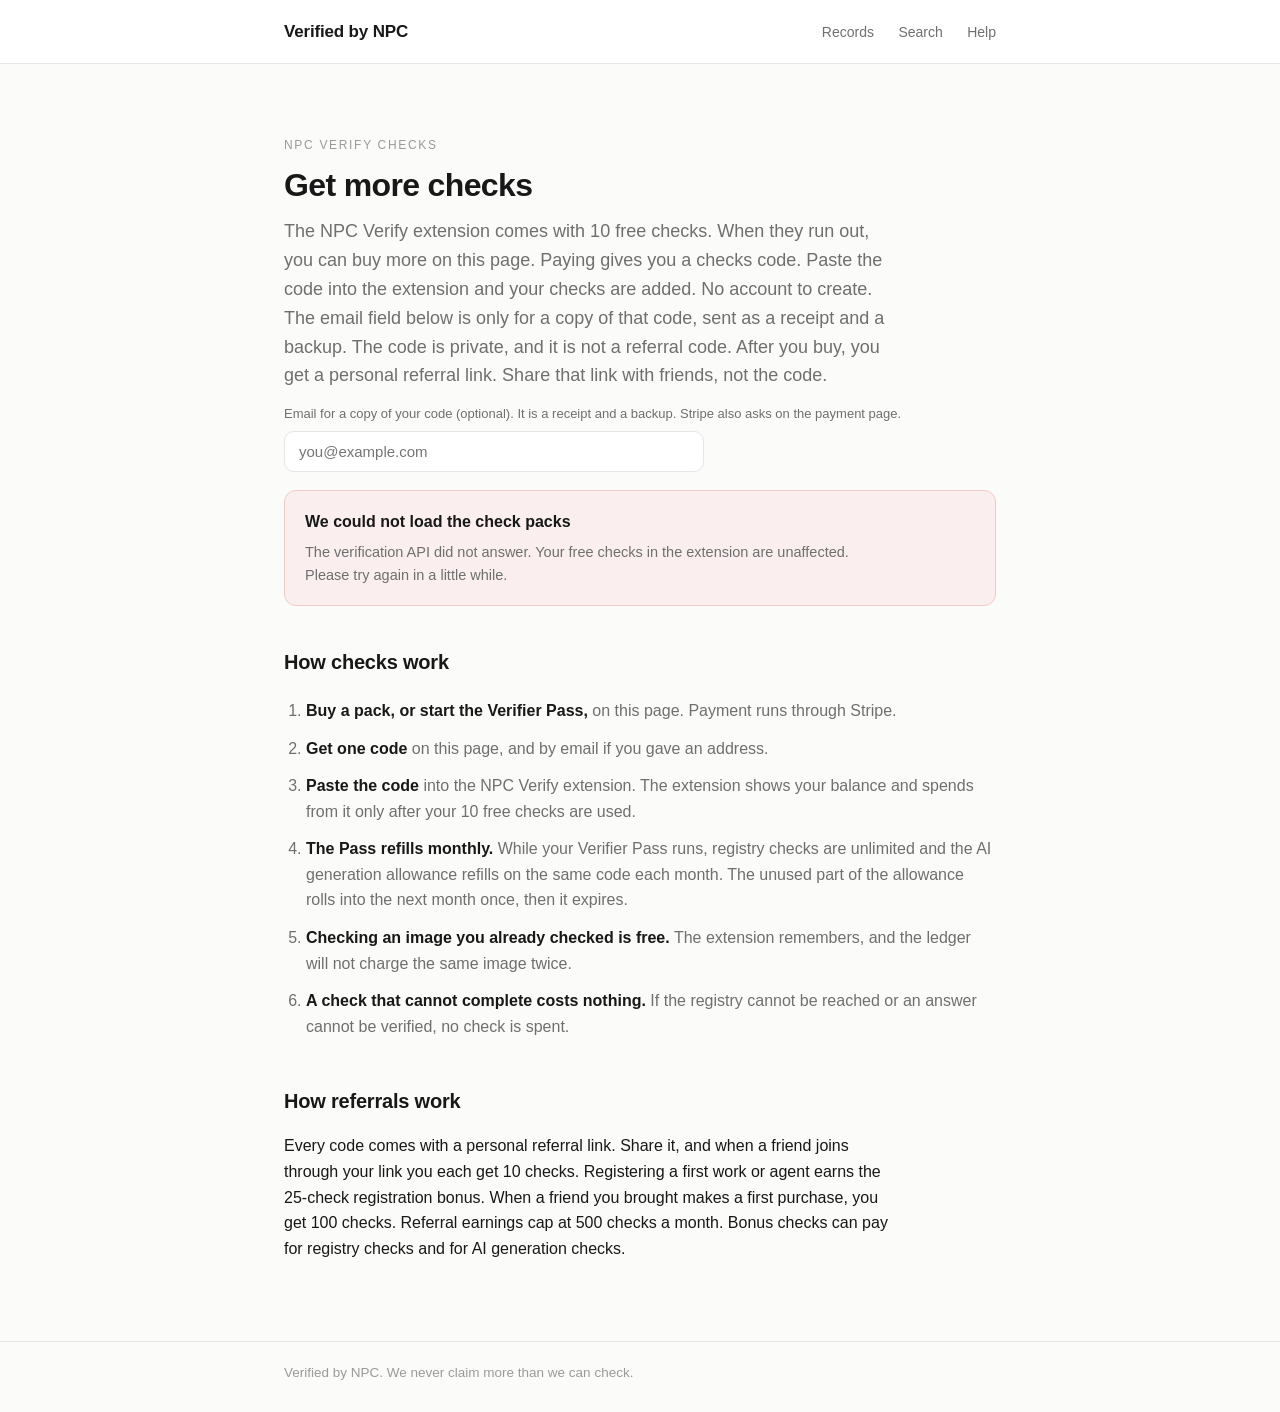
<file: dashboard/credits-page/index.html>
<!DOCTYPE html>
<html lang="en">
<head>
<meta charset="utf-8">
<meta name="viewport" content="width=device-width, initial-scale=1">
<title>Get checks - Verified by NPC</title>
<!--
  NPC Verify check packs: the purchase page for paid credits.
  Ships with the dashboard export (wired 2026-10-29):
  dashboard/export_static.py copies this file verbatim to
  get-checks/index.html, so it serves at /get-checks on
  verify.npclabs.xyz (the address the API's purchase email and the
  extension's credits flow already point at). It talks to the NPC
  API (default https://api.npclabs.xyz; override with ?api= for a
  local demo). Prices come from the API, never from this file.
-->
<style>
:root{
  --ink:#181818; --muted:#6f6f6f; --faint:#9a9a9a;
  --line:#e6e6e4; --bg:#fbfbf9; --card:#ffffff;
  --ok:#1a7a3c; --okbg:#eef7f0;
  --warn:#8f5e00; --warnbg:#faf4e3;
  --bad:#b02318; --badbg:#fbeeee;
  --unk:#6f6f6f; --unkbg:#f2f2f1;
}
*{box-sizing:border-box}
body{margin:0;background:var(--bg);color:var(--ink);
  font-family:-apple-system,BlinkMacSystemFont,"SF Pro Text",Inter,"Segoe UI",Roboto,Helvetica,Arial,sans-serif;
  font-size:16px;line-height:1.6;-webkit-font-smoothing:antialiased}
.wrap{max-width:760px;margin:0 auto;padding:0 24px}
.top{border-bottom:1px solid var(--line);background:var(--card)}
.top-in{display:flex;align-items:baseline;justify-content:space-between;flex-wrap:wrap;padding-top:18px;padding-bottom:18px;gap:12px}
.brand{color:var(--ink);text-decoration:none;font-weight:650;font-size:17px;letter-spacing:-0.01em}
nav a{color:var(--muted);text-decoration:none;font-size:14px;margin-left:20px}
nav a:hover{color:var(--ink)}
main.wrap{padding:72px 24px 64px}
h1{font-size:32px;line-height:1.25;letter-spacing:-0.02em;font-weight:650;margin:0 0 12px}
h2{font-size:20px;font-weight:650;letter-spacing:-0.01em;margin:40px 0 10px}
.kicker{font-size:12px;letter-spacing:.14em;text-transform:uppercase;color:var(--faint);margin:0 0 10px}
.lede{font-size:18px;color:var(--muted);max-width:34em;margin:0 0 8px}
p{max-width:38em}
a{color:var(--ink)}
.card{background:var(--card);border:1px solid var(--line);border-radius:12px;padding:20px 22px;margin:16px 0}
.card h3{margin:0 0 6px;font-size:17px;font-weight:650}
.card p{margin:6px 0 0;color:var(--muted);font-size:15px}
.card.featured{border-color:var(--ink)}
.pill{display:inline-block;font-size:11.5px;font-weight:650;letter-spacing:.08em;text-transform:uppercase;
  padding:3px 11px;border-radius:999px;border:1px solid var(--line);background:var(--unkbg);color:var(--unk);white-space:nowrap}
.pill.verified{color:var(--ok);background:var(--okbg);border-color:#cfe8d6}
.price{font-size:28px;font-weight:650;letter-spacing:-0.02em;margin:8px 0 0}
.termsline{color:var(--faint);font-size:13.5px;margin:2px 0 0}
button{padding:11px 20px;font-size:15px;font-weight:600;border:0;border-radius:10px;background:var(--ink);color:#fff;cursor:pointer;margin-top:14px}
button:hover{opacity:.88}
button[disabled]{opacity:.5;cursor:default}
input[type=email]{width:100%;max-width:420px;padding:11px 14px;font-size:15px;border:1px solid var(--line);
  border-radius:10px;background:var(--card);color:var(--ink)}
label.small{font-size:13px;color:var(--muted);display:block;margin:14px 0 6px}
.keybox{background:#f4f4f2;border:1px solid var(--line);border-radius:8px;padding:12px 14px;margin:8px 0}
.mono{font-family:ui-monospace,SFMono-Regular,Menlo,Consolas,monospace;font-size:15px;word-break:break-all}
.notice{border:1px solid var(--line);border-radius:12px;padding:18px 20px;background:var(--card);margin:18px 0}
.notice.warn{background:var(--warnbg);border-color:#e9d9ab}
.notice.bad{background:var(--badbg);border-color:#efc9c4}
.notice h3{margin:0 0 6px;font-size:16px}
.notice p{margin:4px 0 0;color:var(--muted);font-size:14.5px}
.steps{margin:14px 0;padding-left:22px}
.steps li{padding:6px 0;color:var(--muted)}
.steps li strong{color:var(--ink);font-weight:650}
.hidden{display:none}
footer{border-top:1px solid var(--line);color:var(--faint);font-size:13.5px}
footer .wrap{padding-top:20px;padding-bottom:28px}
</style>
</head>
<body>
<header class="top">
  <div class="wrap top-in">
    <a class="brand" href="/">Verified by NPC</a>
    <nav>
      <a href="/records">Records</a>
      <a href="/search">Search</a>
      <a href="/help">Help</a>
    </nav>
  </div>
</header>

<main class="wrap">
  <p class="kicker">NPC Verify checks</p>
  <h1>Get more checks</h1>
  <p class="lede">The NPC Verify extension comes with 10 free checks. When they run out, you can buy more on this page. Paying gives you a checks code. Paste the code into the extension and your checks are added. No account to create. The email field below is only for a copy of that code, sent as a receipt and a backup. The code is private, and it is not a referral code. After you buy, you get a personal referral link. Share that link with friends, not the code.</p>

  <div id="success" class="hidden">
    <h2>Your checks code</h2>
    <div class="notice">
      <h3>Payment received</h3>
      <p>Here is your code. It appears on this page once, so save it now. If you gave an email address at checkout, the same code is on its way to your inbox.</p>
      <div class="keybox mono" id="code-box">Reading your purchase...</div>
      <button id="copy-btn" type="button" class="hidden">Copy the code</button>
      <p>Open the NPC Verify extension, paste the code into the credits field, and your checks are ready. Anyone who has this code can spend its checks, so keep it somewhere safe, like a gift card.</p>
    </div>
  </div>

  <div id="shop">
    <label class="small" for="email">Email for a copy of your code (optional). It is a receipt and a backup. Stripe also asks on the payment page.</label>
    <input type="email" id="email" autocomplete="email" placeholder="you@example.com">
    <div id="packs"><p>Loading check packs...</p></div>
    <div id="checkout-off" class="notice warn hidden">
      <h3>Checkout is not open yet</h3>
      <p>Check packs are priced and ready, but the payment rail is still being connected on our side. Nothing can be charged from this page right now.</p>
    </div>
    <div id="shop-error" class="notice bad hidden">
      <h3>We could not load the check packs</h3>
      <p>The verification API did not answer. Your free checks in the extension are unaffected. Please try again in a little while.</p>
    </div>
  </div>

  <h2>How checks work</h2>
  <ol class="steps">
    <li><strong>Buy a pack, or start the Verifier Pass,</strong> on this page. Payment runs through Stripe.</li>
    <li><strong>Get one code</strong> on this page, and by email if you gave an address.</li>
    <li><strong>Paste the code</strong> into the NPC Verify extension. The extension shows your balance and spends from it only after your 10 free checks are used.</li>
    <li><strong>The Pass refills monthly.</strong> While your Verifier Pass runs, registry checks are unlimited and the AI generation allowance refills on the same code each month. The unused part of the allowance rolls into the next month once, then it expires.</li>
    <li><strong>Checking an image you already checked is free.</strong> The extension remembers, and the ledger will not charge the same image twice.</li>
    <li><strong>A check that cannot complete costs nothing.</strong> If the registry cannot be reached or an answer cannot be verified, no check is spent.</li>
  </ol>

  <h2>How referrals work</h2>
  <p>Every code comes with a personal referral link. Share it, and when a friend joins through your link you each get 10 checks. Registering a first work or agent earns the 25-check registration bonus. When a friend you brought makes a first purchase, you get 100 checks. Referral earnings cap at 500 checks a month. Bonus checks can pay for registry checks and for AI generation checks.</p>
</main>

<footer>
  <div class="wrap">Verified by NPC. We never claim more than we can check.</div>
</footer>

<script>
(function () {
  var params = new URLSearchParams(location.search);
  var API = (params.get("api") || "https://api.npclabs.xyz").replace(/\/$/, "");
  var sessionId = params.get("session_id");

  function money(cents, currency) {
    var v = cents / 100;
    var s = (v % 1 === 0) ? String(v) : v.toFixed(2);
    return (currency === "usd" ? "$" : "") + s;
  }
  function buyButton(p, data, text) {
    var btn = document.createElement("button");
    btn.type = "button";
    btn.textContent = text;
    btn.disabled = !data.checkout_available || !p.on_sale;
    btn.addEventListener("click", function () { buy(p, btn); });
    return btn;
  }

  function renderPass(p, data, box) {
    var card = document.createElement("div");
    card.className = "card featured";
    var price = money(p.price_cents, p.currency);
    var terms;
    if (p.registry_unlimited) {
      terms =
        "<p>Unlimited registry checks, including " + p.ai_checks + " AI generation checks a month.</p>" +
        "<p>Unused AI generation checks roll into the next month once. After that they expire.</p>";
    } else {
      terms =
        "<p>" + p.checks.toLocaleString("en-US") + " checks every month, including " + p.ai_checks + " AI generation checks.</p>" +
        "<p>Unused checks roll into the next month once. After that they expire.</p>";
    }
    card.innerHTML =
      "<span class='pill verified'>Best value</span>" +
      "<h3>" + p.label + "</h3>" +
      "<p class='price'>" + price + " <span style='font-size:16px;font-weight:600'>a month</span></p>" +
      terms;
    card.appendChild(buyButton(p, data, "Start the Verifier Pass"));
    box.appendChild(card);
  }

  function renderPacks(data) {
    var box = document.getElementById("packs");
    box.innerHTML = "";
    var pass = null;
    var packs = [];
    data.packs.forEach(function (p) {
      if (p.kind === "access") { pass = p; } else { packs.push(p); }
    });
    if (pass) renderPass(pass, data, box);
    packs.forEach(function (p, i) {
      var card = document.createElement("div");
      card.className = "card" + (i === 0 && !pass ? " featured" : "");
      var tag = i === 0 ? "Launch pack" : "More checks";
      card.innerHTML =
        "<span class='pill" + (i === 0 ? " verified" : "") + "'>" + tag + "</span>" +
        "<h3>" + p.label + "</h3>" +
        "<p class='price'>" + money(p.price_cents, p.currency) + "</p>" +
        "<p class='termsline'>One payment, no subscription.</p>";
      card.appendChild(buyButton(p, data, "Buy " + p.label));
      box.appendChild(card);
    });
    if (!data.checkout_available) {
      document.getElementById("checkout-off").classList.remove("hidden");
    }
  }

  function buy(pack, btn) {
    var originalLabel = btn.textContent;
    btn.disabled = true;
    btn.textContent = "Opening checkout...";
    // Open the checkout tab inside the click itself, while the click
    // still counts as a user gesture, so popup blockers let it
    // through. The tab waits blank until checkout answers; this page
    // stays put either way, and the button always gets its label back.
    var tab = window.open("", "_blank");
    var email = document.getElementById("email").value.trim();
    var body = { pack_id: pack.id };
    if (email) body.email = email;
    function restore() {
      btn.disabled = false;
      btn.textContent = originalLabel;
    }
    fetch(API + "/v1/credits/checkout", {
      method: "POST",
      headers: { "Content-Type": "application/json" },
      body: JSON.stringify(body)
    }).then(function (r) { return r.json().then(function (j) { return { s: r.status, j: j }; }); })
      .then(function (res) {
        if (res.s === 201 && res.j.checkout_url) {
          if (tab) {
            tab.location.href = res.j.checkout_url;
          } else {
            // The browser blocked the early tab; try once more now
            // that the checkout address is known.
            window.open(res.j.checkout_url, "_blank");
          }
        } else {
          if (tab) tab.close();
          document.getElementById("checkout-off").classList.remove("hidden");
        }
        restore();
      })
      .catch(function () {
        if (tab) tab.close();
        document.getElementById("shop-error").classList.remove("hidden");
        restore();
      });
  }

  function pollStatus(tries) {
    fetch(API + "/v1/credits/checkout-status?session_id=" + encodeURIComponent(sessionId))
      .then(function (r) { return r.json(); })
      .then(function (j) {
        var boxEl = document.getElementById("code-box");
        if (j.status === "paid" && j.code) {
          boxEl.textContent = j.code;
          var btn = document.getElementById("copy-btn");
          btn.classList.remove("hidden");
          btn.addEventListener("click", function () {
            if (navigator.clipboard) navigator.clipboard.writeText(j.code);
            btn.textContent = "Copied";
            setTimeout(function () { btn.textContent = "Copy the code"; }, 1600);
          });
        } else if (j.status === "paid") {
          boxEl.textContent = "This code was already shown once. If you saved it, it is ready to use in the extension. The emailed copy, if you gave an address, carries the same code.";
        } else if (j.status === "expired") {
          boxEl.textContent = "That checkout session expired before payment completed. No charge was made. You can start again below.";
        } else if (tries > 0) {
          setTimeout(function () { pollStatus(tries - 1); }, 2000);
        } else {
          boxEl.textContent = "Payment is still processing. Refresh this page in a moment to collect your code.";
        }
      })
      .catch(function () {
        if (tries > 0) setTimeout(function () { pollStatus(tries - 1); }, 2000);
      });
  }

  if (sessionId) {
    document.getElementById("success").classList.remove("hidden");
    pollStatus(30);
  }

  fetch(API + "/v1/credits/packs")
    .then(function (r) { return r.json(); })
    .then(renderPacks)
    .catch(function () {
      document.getElementById("packs").innerHTML = "";
      document.getElementById("shop-error").classList.remove("hidden");
    });
})();
</script>
</body>
</html>
</file>
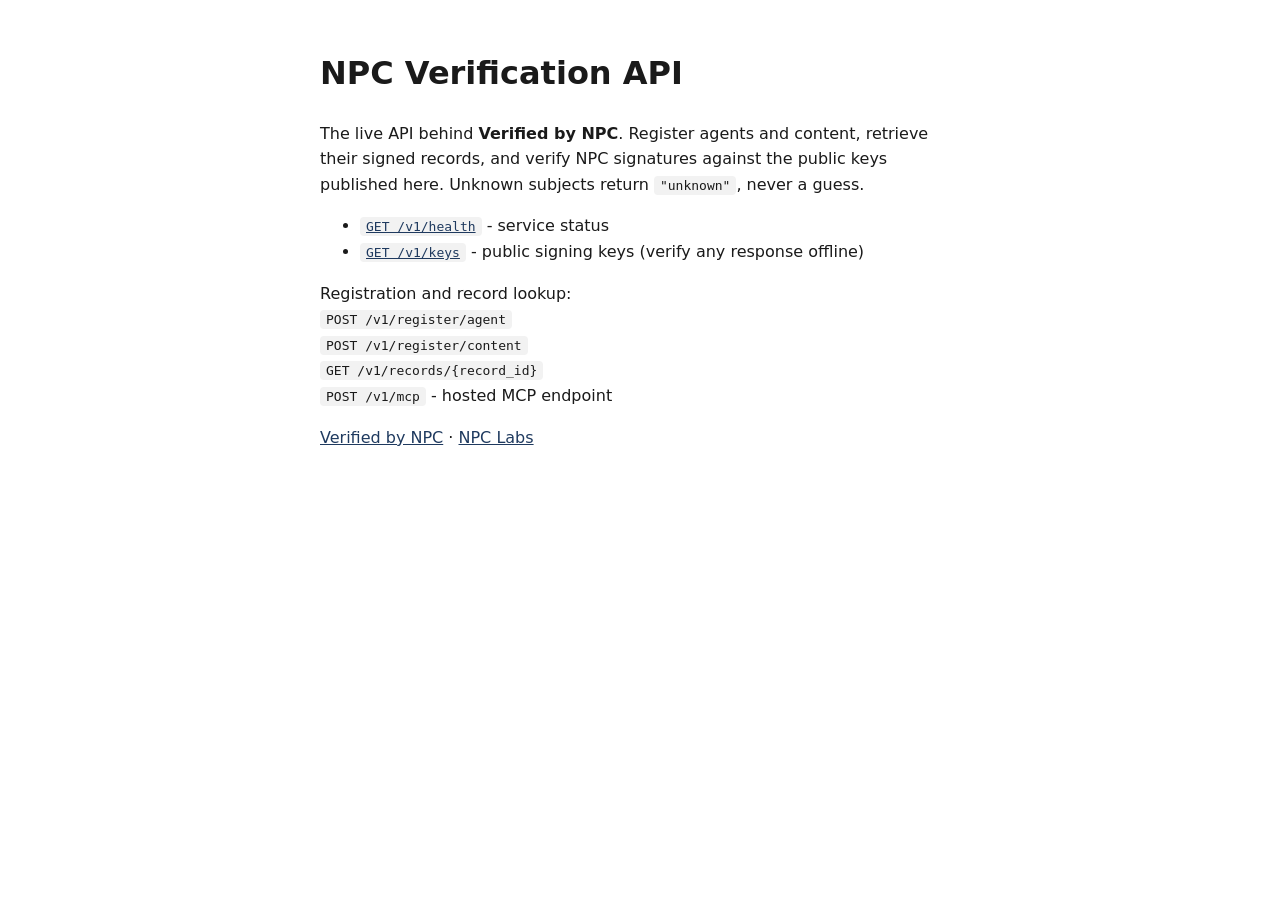
<file: api/serverless/stage_src/public/index.html>
<!DOCTYPE html>
<html lang="en">
<head>
<meta charset="UTF-8">
<meta name="viewport" content="width=device-width, initial-scale=1.0">
<title>NPC Verification API - NPC Labs</title>
<style>
body{font-family:system-ui,-apple-system,sans-serif;max-width:640px;margin:48px auto;padding:0 20px;color:#1a1a1a;line-height:1.6}
code{background:#f2f2f2;padding:2px 6px;border-radius:4px}
a{color:#1F3A5F}
</style>
</head>
<body>
<h1>NPC Verification API</h1>
<p>The live API behind <strong>Verified by NPC</strong>. Register agents and content, retrieve their signed records, and verify NPC signatures against the public keys published here. Unknown subjects return <code>"unknown"</code>, never a guess.</p>
<ul>
<li><a href="/v1/health"><code>GET /v1/health</code></a> - service status</li>
<li><a href="/v1/keys"><code>GET /v1/keys</code></a> - public signing keys (verify any response offline)</li>
</ul>
<p>Registration and record lookup:<br>
<code>POST /v1/register/agent</code><br>
<code>POST /v1/register/content</code><br>
<code>GET /v1/records/{record_id}</code><br>
<code>POST /v1/mcp</code> - hosted MCP endpoint</p>
<p><a href="https://verify.npclabs.xyz">Verified by NPC</a> · <a href="https://npclabs.xyz">NPC Labs</a></p>
</body>
</html>
</file>
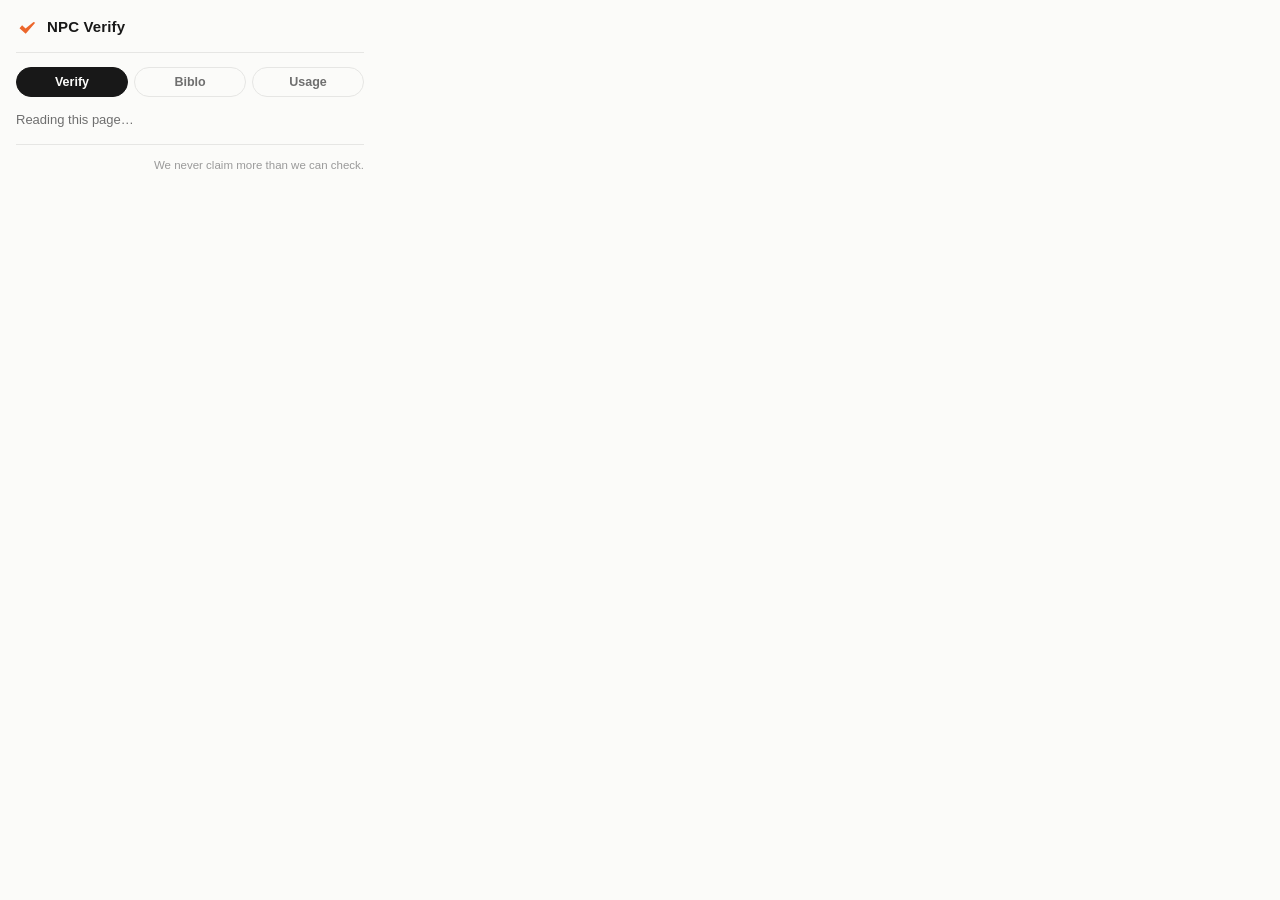
<file: plugins/chrome-extension/popup.html>
<!DOCTYPE html>
<html lang="en">
<head>
<meta charset="UTF-8">
<meta name="viewport" content="width=device-width, initial-scale=1.0">
<title>NPC Verify</title>
<link rel="stylesheet" href="popup.css">
</head>
<body>
<div id="app">

  <header class="topbar">
    <svg class="mark" viewBox="0 0 96 96" aria-hidden="true">
      <path d="M 15.30 53.30 L 42.28 77.04 L 83.78 29.17 L 76.53 26.53 L 41.72 54.96 L 26.70 40.70 Z" fill="#ec662b"/>
    </svg>
    <span class="wordmark">NPC Verify</span>
  </header>

  <nav class="tabs" aria-label="Views">
    <button id="tab-verify" class="tab active" type="button">Verify</button>
    <button id="tab-biblo" class="tab" type="button">Biblo</button>
    <button id="tab-usage" class="tab" type="button">Usage</button>
  </nav>

  <main id="stage">
    <!-- state: loading -->
    <section id="view-loading" class="view">
      <p class="quiet">Reading this page…</p>
    </section>

    <!-- state: no images / unsupported page -->
    <section id="view-empty" class="view hidden">
      <p class="verdict-word">Nothing to check</p>
      <p class="quiet">Open a page with images and try again.</p>
    </section>

    <!-- state: pick an image -->
    <section id="view-pick" class="view hidden">
      <div class="selected-wrap">
        <img id="selected-img" alt="">
      </div>
      <div id="thumbs" class="thumbs"></div>
      <button id="check-btn" class="cta">Check this image</button>
      <p class="fineprint">We check the registry, the file itself, and say plainly what we found.</p>
      <div id="media-block" class="hidden">
        <p class="media-title">Video and audio on this page</p>
        <div id="media-list"></div>
        <p class="fineprint">The AI generation check for video and audio sends the file's address to the NPC API, which reads the file and states what it found.</p>
      </div>
      <div id="credits-cta" class="hidden">
        <p class="fineprint" id="credits-cta-text">Your free checks are used up.</p>
        <div id="upsell-list"></div>
        <a id="buy-checks-btn" class="cta link-btn" href="#" target="_blank" rel="noopener">Get more checks</a>
        <p class="fineprint">Bought a pack? Paste your code:</p>
        <div class="credit-row">
          <input id="credit-code-input" type="text" placeholder="NPC-...." autocomplete="off" spellcheck="false">
          <button id="credit-redeem-btn" class="ghost-btn" type="button">Apply code</button>
        </div>
        <p id="credit-msg" class="fineprint"></p>
      </div>
      <button class="ghost-btn wide history-open" type="button">Past checks</button>
    </section>

    <!-- state: checking -->
    <section id="view-checking" class="view hidden">
      <p class="quiet pulse">Checking…</p>
    </section>

    <!-- state: verdict -->
    <section id="view-verdict" class="view hidden">
      <div class="verdict-head">
        <svg id="verdict-mark" class="mark big hidden" viewBox="0 0 96 96" aria-hidden="true">
          <path d="M 15.30 53.30 L 42.28 77.04 L 83.78 29.17 L 76.53 26.53 L 41.72 54.96 L 26.70 40.70 Z" fill="#ec662b"/>
        </svg>
        <p id="verdict-word" class="verdict-word"></p>
      </div>
      <p id="verdict-sub" class="verdict-sub"></p>

      <div class="layers">
        <details class="layer" open>
          <summary><span class="layer-num">1</span> Provenance <span class="layer-state" id="state-prov"></span></summary>
          <div class="layer-body" id="body-prov"></div>
        </details>
        <details class="layer">
          <summary><span class="layer-num">2</span> Forensics <span class="layer-state" id="state-for"></span></summary>
          <div class="layer-body" id="body-for"></div>
        </details>
        <details class="layer">
          <summary><span class="layer-num">3</span> AI judgment <span class="layer-state" id="state-ai"></span></summary>
          <div class="layer-body" id="body-ai"></div>
        </details>
      </div>

      <div id="nudge" class="nudge hidden">
        <p class="nudge-title">This creator isn't verified yet.</p>
        <p class="nudge-body">Know them? Nudge them to get the NPC stamp.</p>
        <div class="nudge-row">
          <code id="nudge-link" class="nudge-link"></code>
          <button id="nudge-copy" class="ghost-btn">Copy invite link</button>
        </div>
      </div>

      <button id="again-btn" class="ghost-btn wide">Check another image</button>
      <button class="ghost-btn wide history-open" type="button">Past checks</button>
    </section>

    <!-- state: video / audio AI check result -->
    <section id="view-av" class="view hidden">
      <p id="av-word" class="verdict-word"></p>
      <p id="av-sub" class="verdict-sub"></p>
      <div id="av-detail" class="layer-body av-detail"></div>
      <button id="av-back" class="ghost-btn wide" type="button">Back</button>
    </section>

    <!-- state: Biblo chat -->
    <section id="view-biblo" class="view hidden">
      <p class="biblo-name">Biblo</p>
      <p class="quiet">AI assistant for NPC Labs.</p>
      <p class="fineprint">Conversations may be read by the NPC team to improve these answers. Please do not share private details here.</p>
      <div id="chat-log" class="chat-log"></div>
      <div id="chat-starters" class="chat-starters">
        <button class="chip" type="button" data-q="How do I register my own work?">How do I register my own work?</button>
        <button class="chip" type="button" data-q="What does unknown mean?">What does unknown mean?</button>
        <button class="chip" type="button" data-q="Where can I use the plugins?">Where can I use the plugins?</button>
      </div>
      <div class="chat-row">
        <input id="chat-input" type="text" placeholder="Ask Biblo about Verified by NPC" maxlength="1000" autocomplete="off">
        <button id="chat-send" class="ghost-btn" type="button">Send</button>
      </div>
      <p class="fineprint">Chat answers are conversation, not records. Verdicts come only from a check or a signed record. If you need a person, the team reads hello@npclabs.xyz.</p>
    </section>

    <!-- state: usage -->
    <section id="view-usage" class="view hidden">
      <p class="verdict-word small-word">Your usage</p>
      <div id="usage-body" class="usage-body">
        <p class="quiet">Loading…</p>
      </div>
      <div id="usage-upsell"></div>
      <p class="fineprint">Have a code from a pack or the Verifier Pass? Paste it here:</p>
      <div class="credit-row">
        <input id="usage-code-input" type="text" placeholder="NPC-...." autocomplete="off" spellcheck="false">
        <button id="usage-redeem-btn" class="ghost-btn" type="button">Apply code</button>
      </div>
      <p id="usage-msg" class="fineprint"></p>
      <p class="fineprint">Usage shown here is the same count your desktop app and dashboard read. When free checks run out, a code keeps you checking, and the Verifier Pass covers registry checks while it is active.</p>
    </section>

    <!-- state: past checks -->
    <section id="view-history" class="view hidden">
      <p class="verdict-word small-word">Past checks</p>
      <p class="quiet">Checking an image you already checked shows its earlier result and uses no free check.</p>
      <div id="history-list" class="history-list"></div>
      <button id="history-back" class="ghost-btn wide" type="button">Back</button>
    </section>
  </main>

  <footer class="foot">
    <span id="checks-line" class="fineprint"></span>
    <span class="fineprint dim">We never claim more than we can check.</span>
  </footer>

</div>
<script src="config.js"></script>
<script src="popup.js"></script>
</body>
</html>
</file>
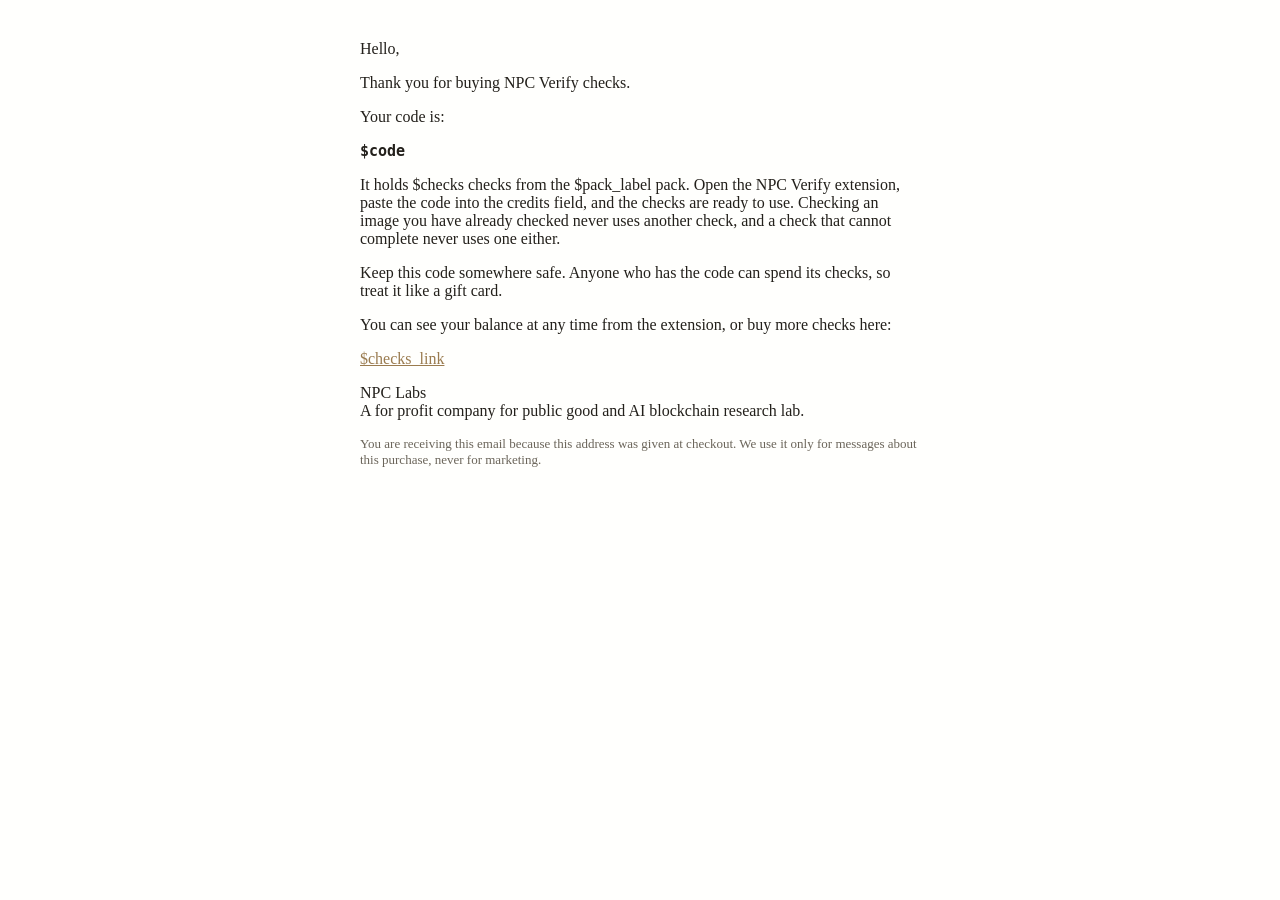
<file: api/npc_verify/email_templates/credit_code.html>
<!DOCTYPE html>
<html lang="en">
<head><meta charset="utf-8"><title>Your NPC Verify checks code</title></head>
<body style="margin:0;padding:24px;font-family:Georgia,serif;color:#23201B;background:#FFFFFD;">
<div style="max-width:560px;margin:0 auto;">
<p>Hello,</p>
<p>Thank you for buying NPC Verify checks.</p>
<p>Your code is:</p>
<p style="font-family:Menlo,Consolas,monospace;font-size:15px;"><strong>$code</strong></p>
<p>It holds $checks checks from the $pack_label pack. Open the NPC Verify extension, paste the code into the credits field, and the checks are ready to use. Checking an image you have already checked never uses another check, and a check that cannot complete never uses one either.</p>
<p>Keep this code somewhere safe. Anyone who has the code can spend its checks, so treat it like a gift card.</p>
<p>You can see your balance at any time from the extension, or buy more checks here:</p>
<p><a href="$checks_link" style="color:#9A7B4F;">$checks_link</a></p>
<p>NPC Labs<br>A for profit company for public good and AI blockchain research lab.</p>
<p style="font-size:13px;color:#6b655a;">You are receiving this email because this address was given at checkout. We use it only for messages about this purchase, never for marketing.</p>
</div>
</body>
</html>
</file>
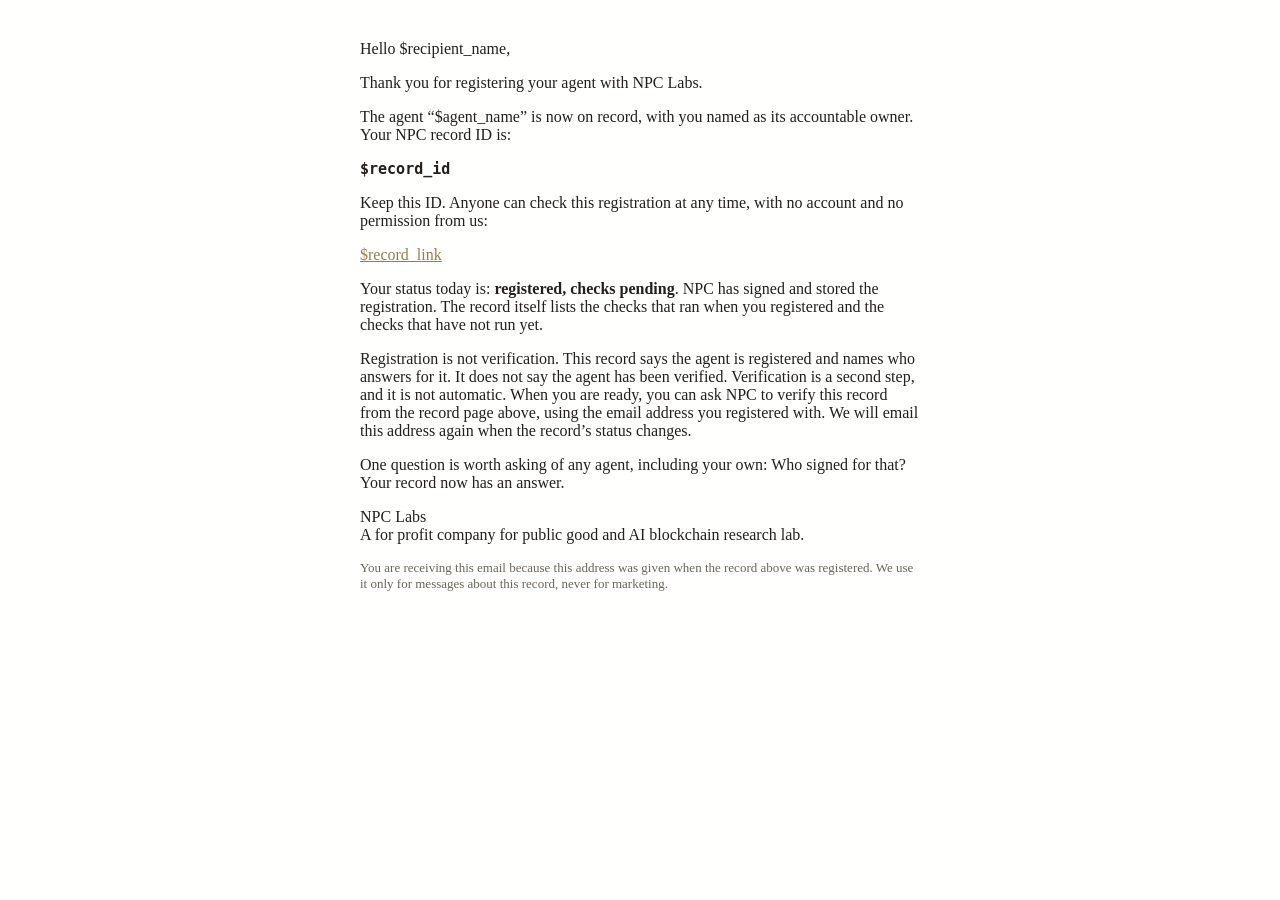
<file: api/npc_verify/email_templates/registration_agent.html>
<!DOCTYPE html>
<html lang="en">
<head><meta charset="utf-8"><title>Your agent is on record with NPC</title></head>
<body style="margin:0;padding:24px;font-family:Georgia,serif;color:#23201B;background:#FFFFFD;">
<div style="max-width:560px;margin:0 auto;">
<p>Hello $recipient_name,</p>
<p>Thank you for registering your agent with NPC Labs.</p>
<p>The agent &ldquo;$agent_name&rdquo; is now on record, with you named as its accountable owner. Your NPC record ID is:</p>
<p style="font-family:Menlo,Consolas,monospace;font-size:15px;"><strong>$record_id</strong></p>
<p>Keep this ID. Anyone can check this registration at any time, with no account and no permission from us:</p>
<p><a href="$record_link" style="color:#9A7B4F;">$record_link</a></p>
<p>Your status today is: <strong>registered, checks pending</strong>. NPC has signed and stored the registration. The record itself lists the checks that ran when you registered and the checks that have not run yet.</p>
<p>Registration is not verification. This record says the agent is registered and names who answers for it. It does not say the agent has been verified. Verification is a second step, and it is not automatic. When you are ready, you can ask NPC to verify this record from the record page above, using the email address you registered with. We will email this address again when the record&rsquo;s status changes.</p>
<p>One question is worth asking of any agent, including your own: Who signed for that? Your record now has an answer.</p>
<p>NPC Labs<br>A for profit company for public good and AI blockchain research lab.</p>
<p style="font-size:13px;color:#6b655a;">You are receiving this email because this address was given when the record above was registered. We use it only for messages about this record, never for marketing.</p>
</div>
</body>
</html>
</file>
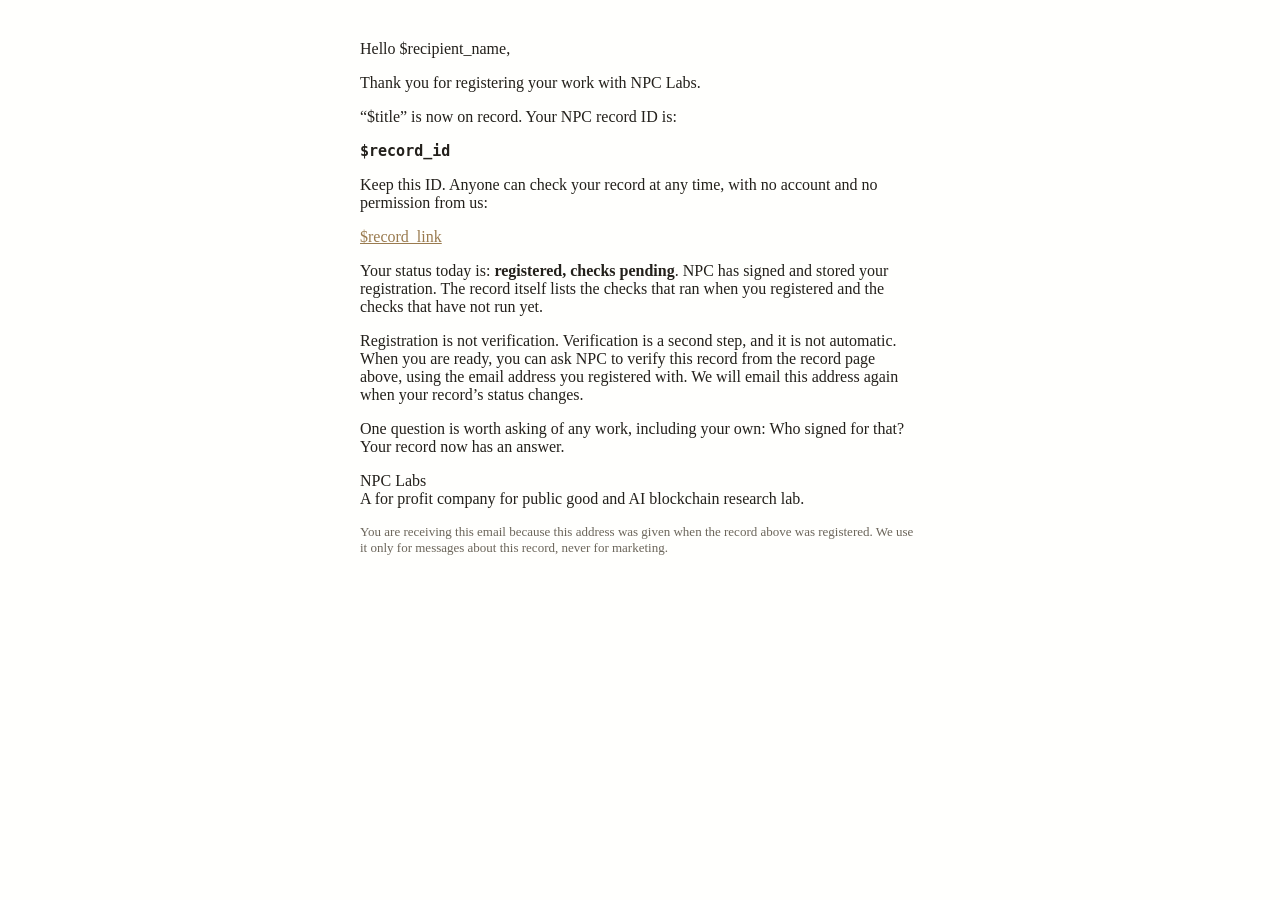
<file: api/npc_verify/email_templates/registration_content.html>
<!DOCTYPE html>
<html lang="en">
<head><meta charset="utf-8"><title>Your work is on record with NPC</title></head>
<body style="margin:0;padding:24px;font-family:Georgia,serif;color:#23201B;background:#FFFFFD;">
<div style="max-width:560px;margin:0 auto;">
<p>Hello $recipient_name,</p>
<p>Thank you for registering your work with NPC Labs.</p>
<p>&ldquo;$title&rdquo; is now on record. Your NPC record ID is:</p>
<p style="font-family:Menlo,Consolas,monospace;font-size:15px;"><strong>$record_id</strong></p>
<p>Keep this ID. Anyone can check your record at any time, with no account and no permission from us:</p>
<p><a href="$record_link" style="color:#9A7B4F;">$record_link</a></p>
<p>Your status today is: <strong>registered, checks pending</strong>. NPC has signed and stored your registration. The record itself lists the checks that ran when you registered and the checks that have not run yet.</p>
<p>Registration is not verification. Verification is a second step, and it is not automatic. When you are ready, you can ask NPC to verify this record from the record page above, using the email address you registered with. We will email this address again when your record&rsquo;s status changes.</p>
<p>One question is worth asking of any work, including your own: Who signed for that? Your record now has an answer.</p>
<p>NPC Labs<br>A for profit company for public good and AI blockchain research lab.</p>
<p style="font-size:13px;color:#6b655a;">You are receiving this email because this address was given when the record above was registered. We use it only for messages about this record, never for marketing.</p>
</div>
</body>
</html>
</file>
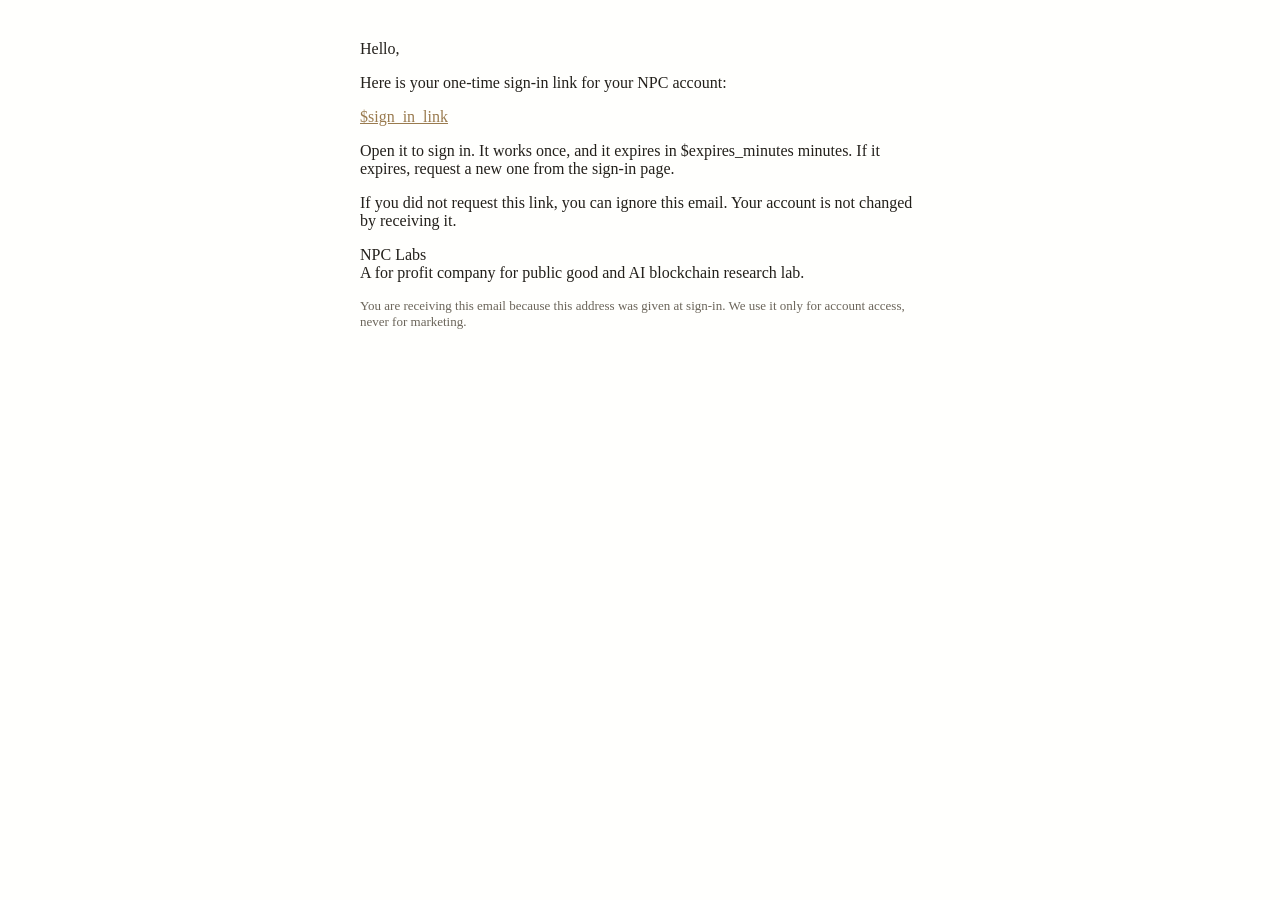
<file: api/npc_verify/email_templates/sign_in.html>
<!DOCTYPE html>
<html lang="en">
<head><meta charset="utf-8"><title>Your NPC sign-in link</title></head>
<body style="margin:0;padding:24px;font-family:Georgia,serif;color:#23201B;background:#FFFFFD;">
<div style="max-width:560px;margin:0 auto;">
<p>Hello,</p>
<p>Here is your one-time sign-in link for your NPC account:</p>
<p><a href="$sign_in_link" style="color:#9A7B4F;">$sign_in_link</a></p>
<p>Open it to sign in. It works once, and it expires in $expires_minutes minutes. If it expires, request a new one from the sign-in page.</p>
<p>If you did not request this link, you can ignore this email. Your account is not changed by receiving it.</p>
<p>NPC Labs<br>A for profit company for public good and AI blockchain research lab.</p>
<p style="font-size:13px;color:#6b655a;">You are receiving this email because this address was given at sign-in. We use it only for account access, never for marketing.</p>
</div>
</body>
</html>
</file>
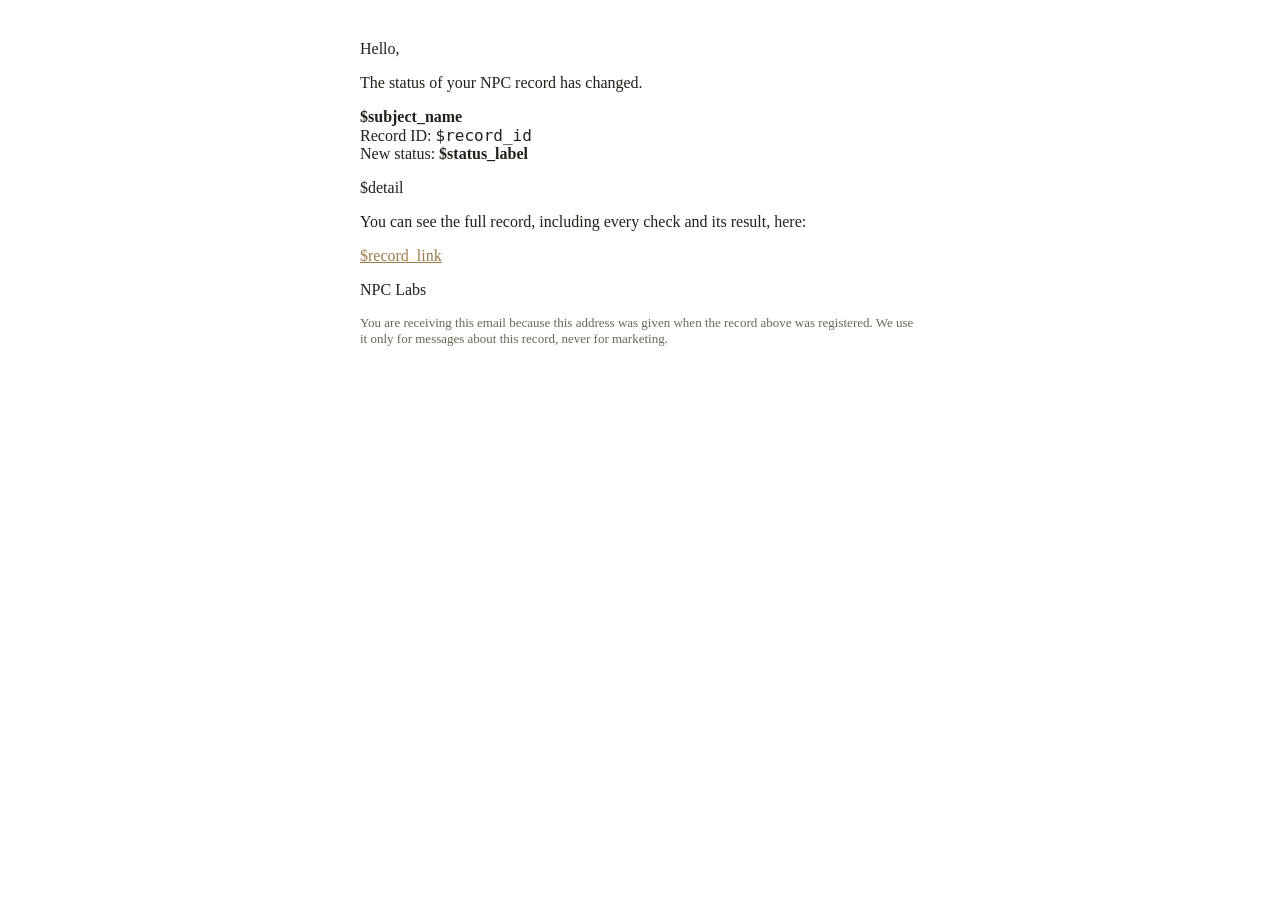
<file: api/npc_verify/email_templates/status_update.html>
<!DOCTYPE html>
<html lang="en">
<head><meta charset="utf-8"><title>An update on your NPC record</title></head>
<body style="margin:0;padding:24px;font-family:Georgia,serif;color:#23201B;background:#FFFFFD;">
<div style="max-width:560px;margin:0 auto;">
<p>Hello,</p>
<p>The status of your NPC record has changed.</p>
<p><strong>$subject_name</strong><br>Record ID: <span style="font-family:Menlo,Consolas,monospace;">$record_id</span><br>New status: <strong>$status_label</strong></p>
<p>$detail</p>
<p>You can see the full record, including every check and its result, here:</p>
<p><a href="$record_link" style="color:#9A7B4F;">$record_link</a></p>
<p>NPC Labs</p>
<p style="font-size:13px;color:#6b655a;">You are receiving this email because this address was given when the record above was registered. We use it only for messages about this record, never for marketing.</p>
</div>
</body>
</html>
</file>
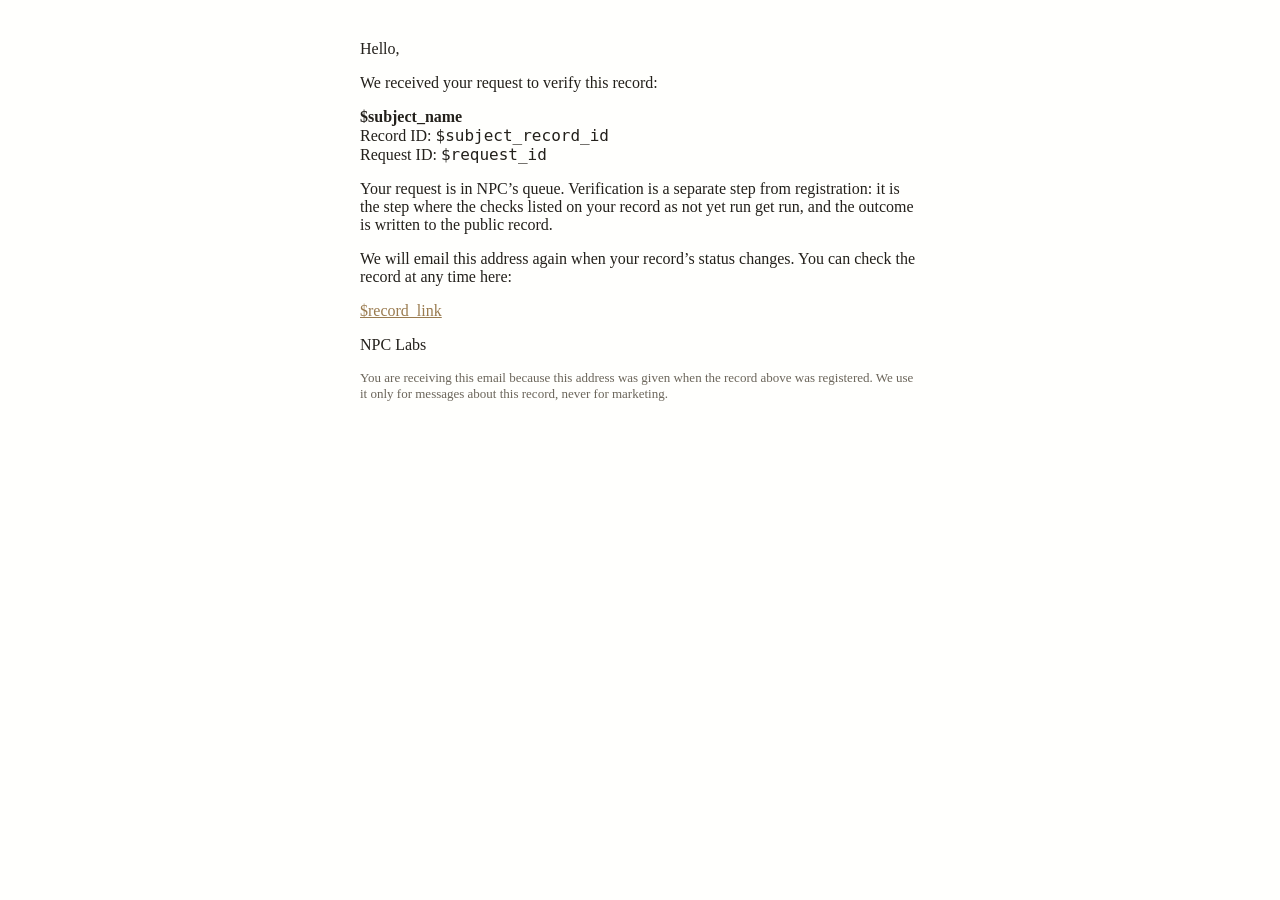
<file: api/npc_verify/email_templates/verification_request.html>
<!DOCTYPE html>
<html lang="en">
<head><meta charset="utf-8"><title>We received your verification request</title></head>
<body style="margin:0;padding:24px;font-family:Georgia,serif;color:#23201B;background:#FFFFFD;">
<div style="max-width:560px;margin:0 auto;">
<p>Hello,</p>
<p>We received your request to verify this record:</p>
<p><strong>$subject_name</strong><br>Record ID: <span style="font-family:Menlo,Consolas,monospace;">$subject_record_id</span><br>Request ID: <span style="font-family:Menlo,Consolas,monospace;">$request_id</span></p>
<p>Your request is in NPC&rsquo;s queue. Verification is a separate step from registration: it is the step where the checks listed on your record as not yet run get run, and the outcome is written to the public record.</p>
<p>We will email this address again when your record&rsquo;s status changes. You can check the record at any time here:</p>
<p><a href="$record_link" style="color:#9A7B4F;">$record_link</a></p>
<p>NPC Labs</p>
<p style="font-size:13px;color:#6b655a;">You are receiving this email because this address was given when the record above was registered. We use it only for messages about this record, never for marketing.</p>
</div>
</body>
</html>
</file>
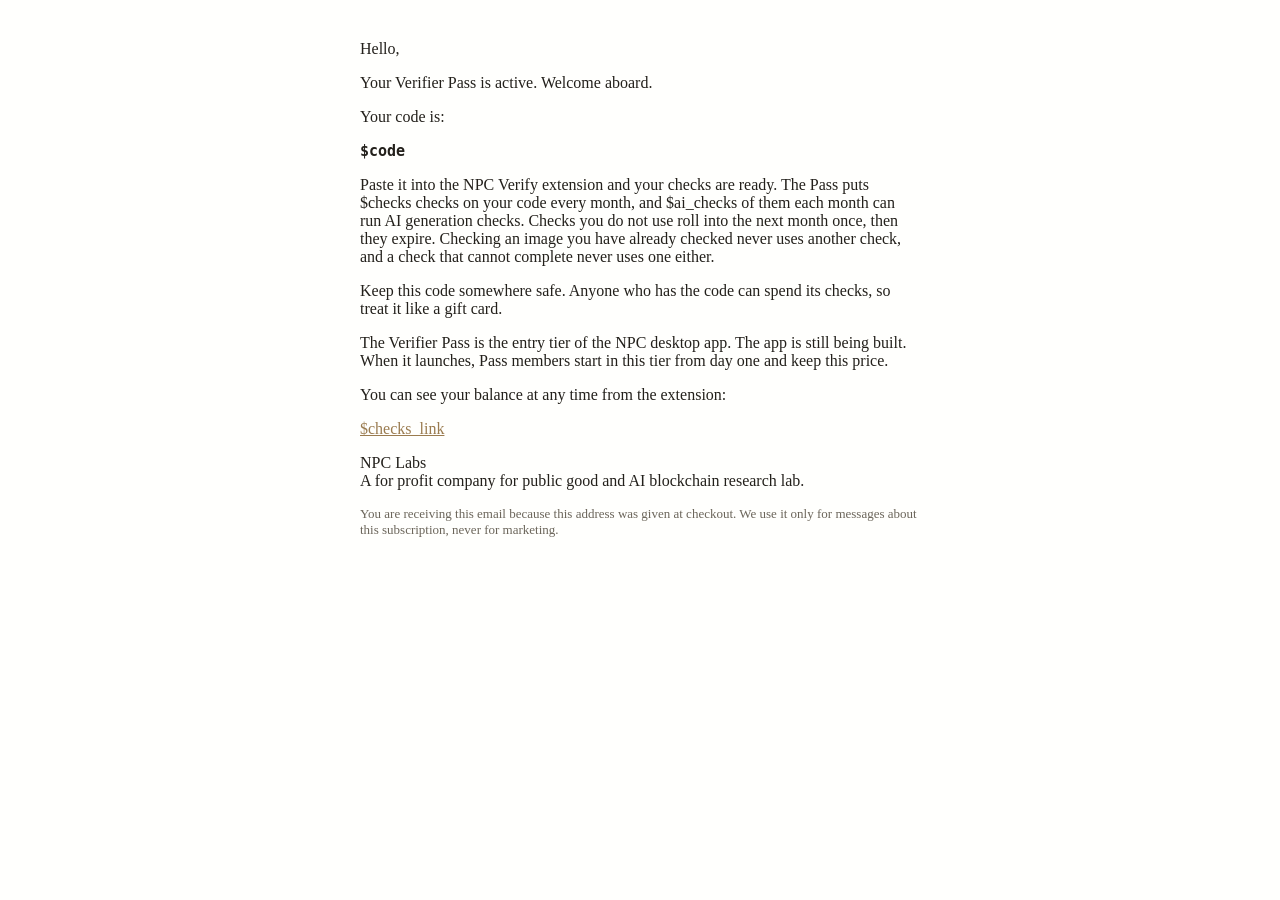
<file: api/npc_verify/email_templates/verifier_pass.html>
<!DOCTYPE html>
<html lang="en">
<head><meta charset="utf-8"><title>Your NPC Verify Verifier Pass</title></head>
<body style="margin:0;padding:24px;font-family:Georgia,serif;color:#23201B;background:#FFFFFD;">
<div style="max-width:560px;margin:0 auto;">
<p>Hello,</p>
<p>Your Verifier Pass is active. Welcome aboard.</p>
<p>Your code is:</p>
<p style="font-family:Menlo,Consolas,monospace;font-size:15px;"><strong>$code</strong></p>
<p>Paste it into the NPC Verify extension and your checks are ready. The Pass puts $checks checks on your code every month, and $ai_checks of them each month can run AI generation checks. Checks you do not use roll into the next month once, then they expire. Checking an image you have already checked never uses another check, and a check that cannot complete never uses one either.</p>
<p>Keep this code somewhere safe. Anyone who has the code can spend its checks, so treat it like a gift card.</p>
<p>The Verifier Pass is the entry tier of the NPC desktop app. The app is still being built. When it launches, Pass members start in this tier from day one and keep this price.</p>
<p>You can see your balance at any time from the extension:</p>
<p><a href="$checks_link" style="color:#9A7B4F;">$checks_link</a></p>
<p>NPC Labs<br>A for profit company for public good and AI blockchain research lab.</p>
<p style="font-size:13px;color:#6b655a;">You are receiving this email because this address was given at checkout. We use it only for messages about this subscription, never for marketing.</p>
</div>
</body>
</html>
</file>
<file: plugins/chrome-extension/popup.css>
/* NPC Verify: popup styles.
 *
 * One design language with the rest of NPC: the space grey and Inter of
 * npclabs.xyz, the paper and ink of the public record dashboard, and a
 * single accent, NPC orange (#ec662b), reserved for the check and the
 * way through to the record. Follows the system color scheme: dark is
 * the space-grey ground, light is the dashboard's paper. Radical
 * subtraction; one huge verdict.
 */

:root {
  color-scheme: dark;
  --ground: #181818;
  --panel: #212121;
  --well: #101010;
  --line: rgba(255, 255, 255, 0.09);
  --text: #f4f4f4;
  --muted: #a9a9a9;
  --dim: #8a8a8a;
  --accent: #ec662b;
  --good: #7fc97f;
}

@media (prefers-color-scheme: light) {
  :root {
    color-scheme: light;
    --ground: #fbfbf9;
    --panel: #ffffff;
    --well: #f4f4f2;
    --line: #e6e6e4;
    --text: #181818;
    --muted: #6f6f6f;
    --dim: #9a9a9a;
    --accent: #ec662b;
    --good: #1a7a3c;
  }
}

* { box-sizing: border-box; margin: 0; padding: 0; }

body {
  width: 380px;
  background: var(--ground);
  color: var(--text);
  font-family: Inter, -apple-system, BlinkMacSystemFont, "Segoe UI", Helvetica, Arial, sans-serif;
  font-size: 14px;
  line-height: 1.45;
  -webkit-font-smoothing: antialiased;
}

#app { padding: 16px 16px 12px; }

.topbar {
  display: flex;
  align-items: center;
  gap: 9px;
  padding-bottom: 14px;
  border-bottom: 1px solid var(--line);
  margin-bottom: 14px;
}

.mark { width: 22px; height: 22px; flex: none; }
.mark.big { width: 40px; height: 40px; }

.wordmark {
  font-size: 15px;
  font-weight: 600;
  letter-spacing: 0.01em;
}

.view.hidden, .hidden { display: none !important; }

.quiet { color: var(--muted); font-size: 13px; }
.pulse { animation: npcPulse 1.2s ease-in-out infinite; }
@keyframes npcPulse { 50% { opacity: 0.45; } }

/* verdict */
.verdict-head { display: flex; align-items: center; gap: 12px; margin: 6px 0 8px; }
.verdict-word {
  font-size: 34px;
  font-weight: 700;
  letter-spacing: -0.02em;
  line-height: 1.1;
}
.verdict-sub { color: var(--muted); font-size: 13px; margin-bottom: 14px; max-width: 32em; }

/* image picking */
.selected-wrap {
  border: 1px solid var(--line);
  border-radius: 10px;
  overflow: hidden;
  background: var(--well);
  margin-bottom: 10px;
}
.selected-wrap img { display: block; width: 100%; max-height: 220px; object-fit: contain; }

.thumbs { display: flex; gap: 6px; flex-wrap: wrap; margin-bottom: 12px; }
.thumbs img {
  width: 52px; height: 52px; object-fit: cover;
  border-radius: 7px; border: 1px solid var(--line);
  cursor: pointer; opacity: 0.55;
}
.thumbs img.sel { opacity: 1; border-color: var(--accent); }

.cta {
  width: 100%;
  padding: 12px;
  border: none;
  border-radius: 999px;
  background: var(--text);
  color: var(--ground);
  font-size: 14px;
  font-weight: 600;
  cursor: pointer;
}
.cta:hover { opacity: 0.88; }
.cta:disabled { opacity: 0.4; cursor: default; }

.ghost-btn {
  background: transparent;
  color: var(--text);
  border: 1px solid var(--line);
  border-radius: 999px;
  padding: 8px 14px;
  font-size: 12.5px;
  cursor: pointer;
}
.ghost-btn:hover { border-color: var(--muted); }
.ghost-btn.wide { width: 100%; margin-top: 12px; }

.fineprint { color: var(--muted); font-size: 11.5px; margin-top: 10px; }
.fineprint.dim { color: var(--dim); }

/* layers */
.layers { border-top: 1px solid var(--line); margin-top: 4px; }
.layer { border-bottom: 1px solid var(--line); }
.layer summary {
  list-style: none;
  display: flex;
  align-items: center;
  gap: 10px;
  padding: 11px 2px;
  cursor: pointer;
  font-size: 13.5px;
  font-weight: 600;
}
.layer summary::-webkit-details-marker { display: none; }
.layer-num {
  width: 20px; height: 20px; flex: none;
  border: 1px solid var(--line);
  border-radius: 50%;
  font-size: 11px; font-weight: 600;
  display: flex; align-items: center; justify-content: center;
  color: var(--muted);
}
.layer-state { margin-left: auto; font-size: 11.5px; font-weight: 500; color: var(--dim); }
.layer-state.hit { color: var(--good); }
.layer-state.miss { color: var(--muted); }
.layer-body { padding: 2px 2px 13px 32px; color: var(--muted); font-size: 12.5px; }
.layer-body p { margin-bottom: 7px; }
.layer-body p:last-child { margin-bottom: 0; }
.layer-body .k { color: var(--text); font-weight: 600; }
.layer-body a { color: var(--accent); text-decoration: none; }
.layer-body a:hover { text-decoration: underline; }

/* AI generation check (inside the AI judgment layer) */
.ai-check { margin-top: 11px; border-top: 1px solid var(--line); padding-top: 10px; }
.ai-check .fineprint { margin-top: 6px; }
.ai-check #ai-check-result p:first-child { margin-top: 9px; }

/* past checks */
.small-word { font-size: 22px; margin: 6px 0 6px; }
.history-list { margin-top: 12px; }
.hist-row { border-top: 1px solid var(--line); padding: 9px 2px; display: flex; gap: 10px; align-items: flex-start; }
.hist-thumb {
  width: 44px; height: 44px; flex: none; object-fit: cover;
  border-radius: 7px; border: 1px solid var(--line); background: var(--well);
}
.hist-text { flex: 1; min-width: 0; }
.hist-verdict { font-weight: 600; font-size: 13.5px; }
.hist-meta { color: var(--muted); font-size: 12px; font-family: ui-monospace, SFMono-Regular, Menlo, monospace; }

/* nudge */
.nudge {
  margin-top: 14px;
  border: 1px solid var(--line);
  border-radius: 10px;
  padding: 12px;
  background: var(--panel);
}
.nudge-title { font-weight: 600; font-size: 13.5px; margin-bottom: 3px; }
.nudge-body { color: var(--muted); font-size: 12.5px; margin-bottom: 10px; }
.nudge-row { display: flex; gap: 8px; align-items: center; }
.nudge-link {
  flex: 1;
  font-size: 11px;
  color: var(--muted);
  background: var(--ground);
  border: 1px solid var(--line);
  border-radius: 7px;
  padding: 7px 9px;
  overflow: hidden;
  text-overflow: ellipsis;
  white-space: nowrap;
  font-family: ui-monospace, SFMono-Regular, Menlo, monospace;
}

/* view tabs */
.tabs {
  display: flex;
  gap: 6px;
  margin-bottom: 14px;
}
.tab {
  flex: 1;
  background: transparent;
  color: var(--muted);
  border: 1px solid var(--line);
  border-radius: 999px;
  padding: 7px 0;
  font-size: 12.5px;
  font-weight: 600;
  cursor: pointer;
}
.tab:hover { color: var(--text); }
.tab.active { color: var(--ground); background: var(--text); border-color: var(--text); }

/* credits */
.credit-row { display: flex; gap: 8px; margin-top: 8px; }
.credit-row input {
  flex: 1; min-width: 0;
  background: var(--well);
  color: var(--text);
  border: 1px solid var(--line);
  border-radius: 999px;
  padding: 8px 12px;
  font-size: 12.5px;
  font-family: ui-monospace, SFMono-Regular, Menlo, monospace;
}
.link-btn { display: inline-block; text-decoration: none; text-align: center; margin-top: 10px; }
#credits-cta { margin-top: 6px; border-top: 1px solid var(--line); padding-top: 4px; }

.upsell-item {
  display: block;
  text-decoration: none;
  color: inherit;
  border: 1px solid var(--line);
  border-radius: 10px;
  padding: 10px 12px;
  margin-top: 8px;
  background: var(--panel);
}
.upsell-item:hover { border-color: var(--muted); }
.upsell-item.best { border-color: var(--accent); }
.upsell-name { font-weight: 600; font-size: 13.5px; }
.upsell-desc { color: var(--muted); font-size: 12.5px; margin-top: 2px; }

/* page media (video and audio) */
#media-block { margin-top: 14px; border-top: 1px solid var(--line); padding-top: 10px; }
.media-title { font-weight: 600; font-size: 13.5px; margin-bottom: 8px; }
.media-row {
  display: flex; align-items: center; gap: 10px;
  border: 1px solid var(--line); border-radius: 10px;
  padding: 9px 11px; margin-bottom: 8px; background: var(--panel);
}
.media-kind {
  flex: none; font-size: 11px; font-weight: 700; letter-spacing: 0.04em;
  color: var(--accent); text-transform: uppercase;
}
.media-meta { flex: 1; min-width: 0; color: var(--muted); font-size: 12px;
  overflow: hidden; text-overflow: ellipsis; white-space: nowrap; }
.av-detail { padding-left: 2px; }

/* Biblo chat */
.biblo-name { font-size: 22px; font-weight: 700; letter-spacing: -0.01em; margin: 6px 0 2px; }
.chat-log { margin-top: 12px; display: flex; flex-direction: column; gap: 10px; max-height: 300px; overflow-y: auto; }
.chat-msg { font-size: 13px; max-width: 92%; padding: 9px 11px; border-radius: 12px; white-space: pre-wrap; word-break: break-word; }
.chat-msg.biblo { background: var(--panel); border: 1px solid var(--line); align-self: flex-start; }
.chat-msg.you { background: var(--well); align-self: flex-end; }
.chat-sources { color: var(--dim); font-size: 11px; margin-top: 5px; }
.chat-fb { display: flex; gap: 6px; margin-top: 6px; }
.chat-fb button {
  background: transparent; border: 1px solid var(--line); border-radius: 999px;
  color: var(--muted); font-size: 11px; padding: 2px 9px; cursor: pointer;
}
.chat-fb button.picked { color: var(--text); border-color: var(--muted); }
.chat-starters { display: flex; flex-direction: column; gap: 6px; margin-top: 12px; }
.chip {
  text-align: left; background: transparent; color: var(--text);
  border: 1px solid var(--line); border-radius: 999px;
  padding: 7px 12px; font-size: 12.5px; cursor: pointer;
}
.chip:hover { border-color: var(--accent); }
.chat-row { display: flex; gap: 8px; margin-top: 12px; }
.chat-row input {
  flex: 1; min-width: 0;
  background: var(--well); color: var(--text);
  border: 1px solid var(--line); border-radius: 999px;
  padding: 9px 13px; font-size: 13px;
}

/* usage */
.usage-body { margin-top: 10px; }
.usage-row {
  display: flex; justify-content: space-between; gap: 10px;
  border-top: 1px solid var(--line); padding: 9px 2px; font-size: 13px;
}
.usage-row .u-k { color: var(--muted); }
.usage-row .u-v { font-weight: 600; text-align: right; }

/* footer */
.foot {
  display: flex;
  justify-content: space-between;
  align-items: center;
  gap: 10px;
  padding-top: 12px;
  margin-top: 14px;
  border-top: 1px solid var(--line);
}
.foot .fineprint { margin-top: 0; }
</file>
